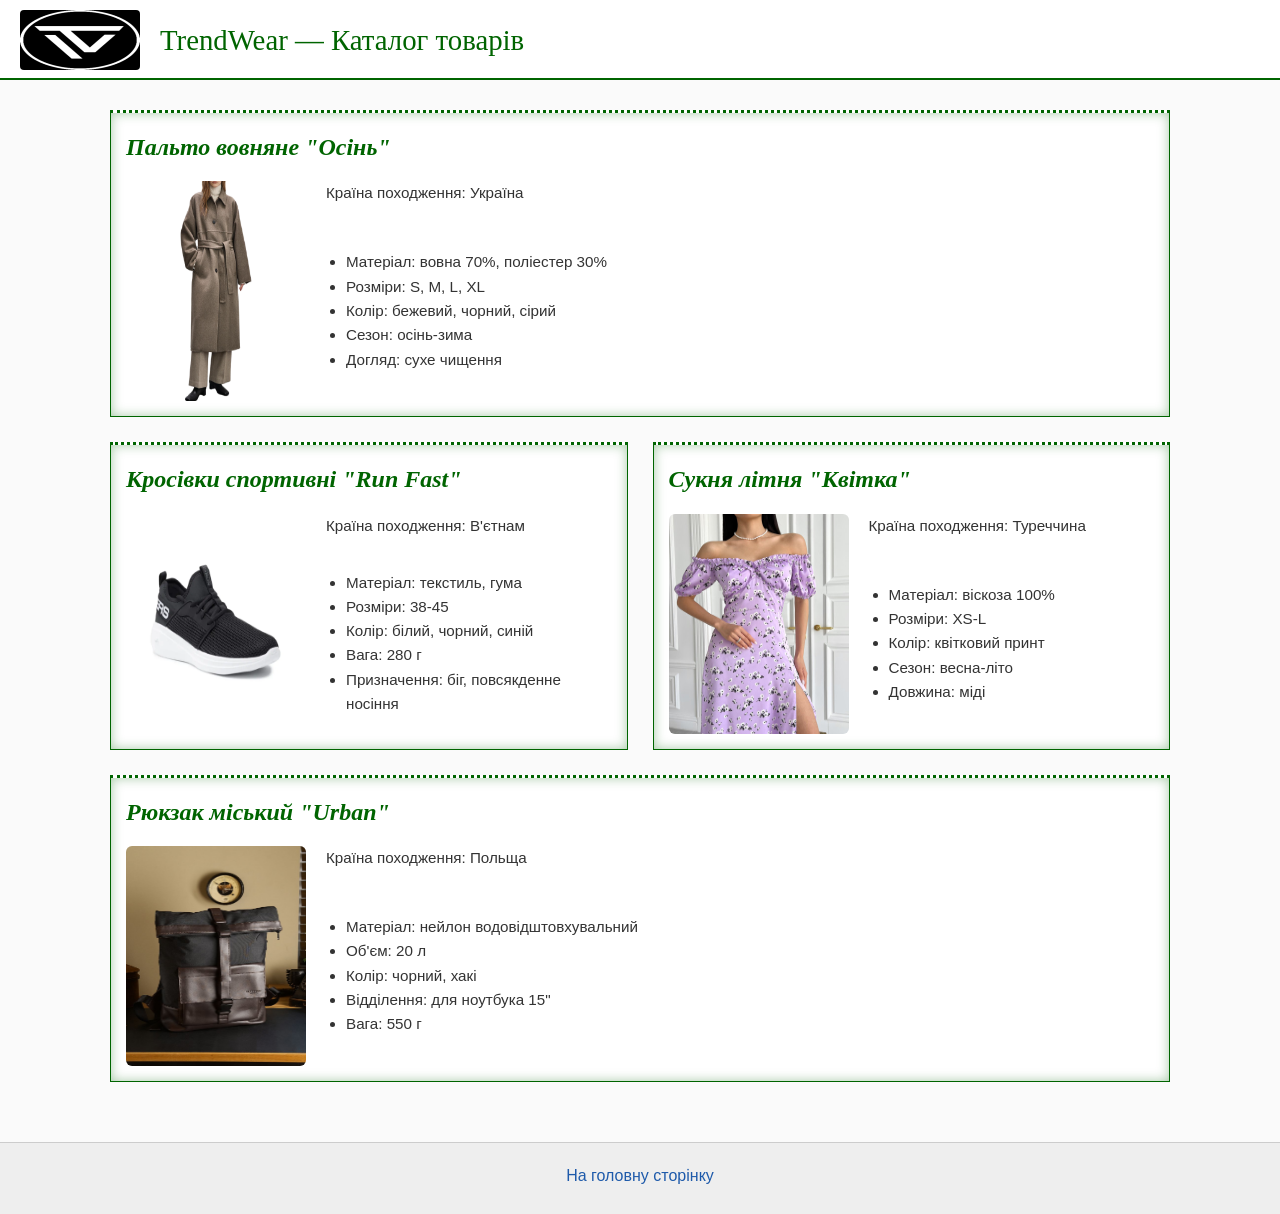
<file: catalog.html>
<!DOCTYPE html>
<html lang="uk">
<head>
<meta charset="UTF-8">
<meta name="viewport" content="width=device-width, initial-scale=1.0">
<title>Каталог — TrendWear</title>
<link rel="stylesheet" href="css/style.css">
<link rel="stylesheet" href="css/catalog.css">
<style>
body { padding-top: 90px; }
a:visited { color: darkgreen; }
</style>
</head>
<body>

<header class="site-header">
  <img class="logo" src="images/logo.png" alt="Логотип TrendWear" width="120" height="60">
  <h1 class="site-title">TrendWear — Каталог товарів</h1>
</header>

<main class="content">
  <section class="catalog">

    <article class="product-card">
      <h2 class="product-title">Пальто вовняне "Осінь"</h2>
      <img class="product-photo" src="images/coat.png" alt="Пальто вовняне Осінь" width="180" height="220">
      <p class="origin">Країна походження: Україна</p>
      <ul class="specs">
        <li>Матеріал: вовна 70%, поліестер 30%</li>
        <li>Розміри: S, M, L, XL</li>
        <li>Колір: бежевий, чорний, сірий</li>
        <li>Сезон: осінь-зима</li>
        <li>Догляд: сухе чищення</li>
      </ul>
    </article>

    <article class="product-card">
      <h2 class="product-title">Кросівки спортивні "Run Fast"</h2>
      <img class="product-photo" src="images/shoes.webp" alt="Кросівки Run Fast" width="180" height="220">
      <p class="origin">Країна походження: В'єтнам</p>
      <ul class="specs">
        <li>Матеріал: текстиль, гума</li>
        <li>Розміри: 38-45</li>
        <li>Колір: білий, чорний, синій</li>
        <li>Вага: 280 г</li>
        <li>Призначення: біг, повсякденне носіння</li>
      </ul>
    </article>

    <article class="product-card">
      <h2 class="product-title">Сукня літня "Квітка"</h2>
      <img class="product-photo" src="images/dress.jpg" alt="Сукня Квітка" width="180" height="220">
      <p class="origin">Країна походження: Туреччина</p>
      <ul class="specs">
        <li>Матеріал: віскоза 100%</li>
        <li>Розміри: XS-L</li>
        <li>Колір: квітковий принт</li>
        <li>Сезон: весна-літо</li>
        <li>Довжина: міді</li>
      </ul>
    </article>

    <article class="product-card">
      <h2 class="product-title">Рюкзак міський "Urban"</h2>
      <img class="product-photo" src="images/backpack.jpg" alt="Рюкзак Urban" width="180" height="220">
      <p class="origin">Країна походження: Польща</p>
      <ul class="specs">
        <li>Матеріал: нейлон водовідштовхувальний</li>
        <li>Об'єм: 20 л</li>
        <li>Колір: чорний, хакі</li>
        <li>Відділення: для ноутбука 15"</li>
        <li>Вага: 550 г</li>
      </ul>
    </article>

  </section>
</main>

<footer class="site-footer">
  <p><a href="index.html">На головну сторінку</a></p>
</footer>

<script src="js/products.js"></script>
</body>
</html>
</file>
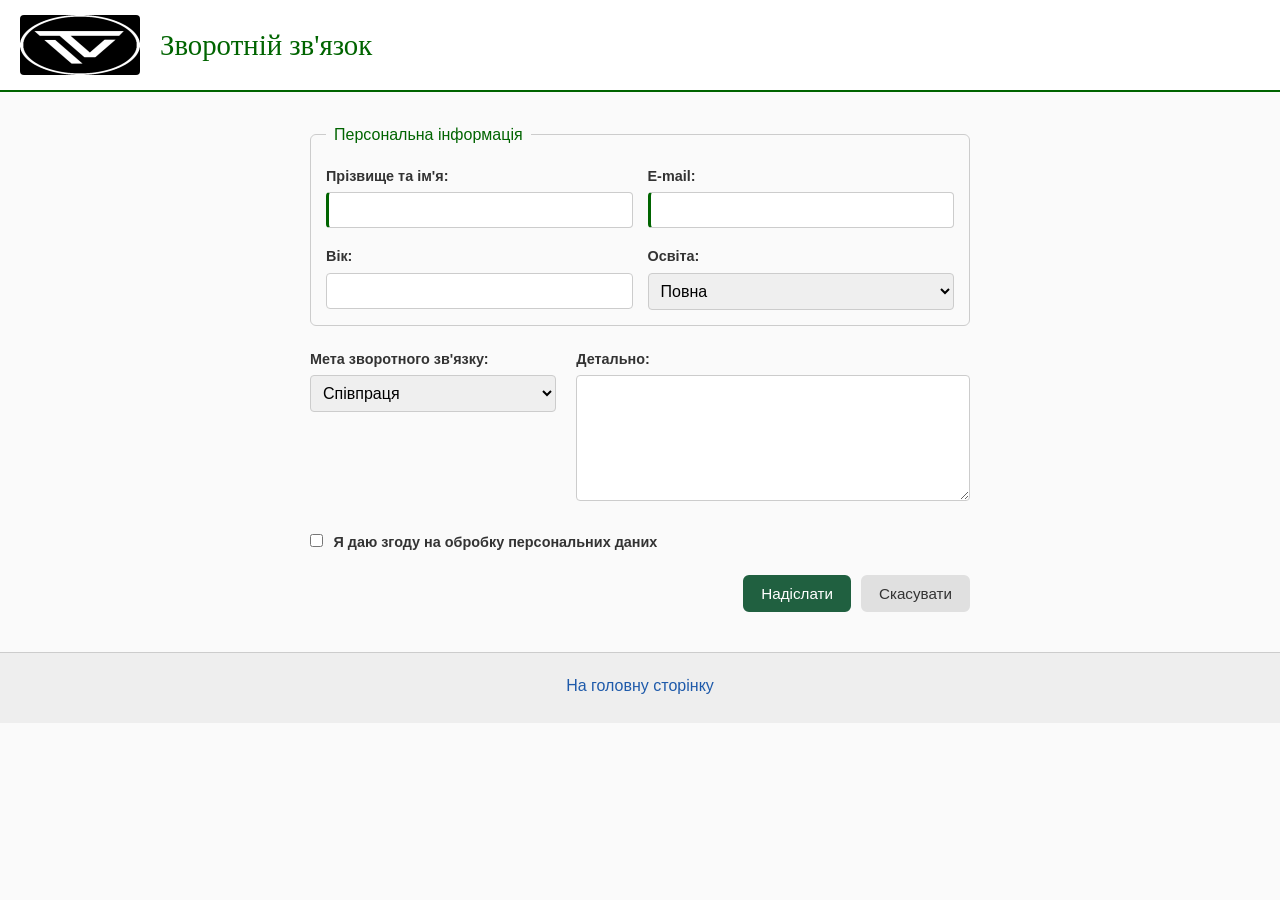
<file: feedback.html>
<!DOCTYPE html>
<html lang="uk">
<head>
<meta charset="UTF-8">
<meta name="viewport" content="width=device-width, initial-scale=1.0">
<title>Зворотній зв'язок — TrendWear</title>
<link rel="stylesheet" href="css/style.css">
<link rel="stylesheet" href="css/feedback.css">
<style>
input:required { border-left: 3px solid darkgreen; }
textarea { resize: vertical; }
</style>
</head>
<body>

<header class="site-header">
  <img class="logo" src="images/logo.png" alt="Логотип TrendWear" width="120" height="60">
  <h1 class="site-title">Зворотній зв'язок</h1>
</header>

<main class="content">

  <form class="feedback-form" action="#">

    <fieldset class="personal">
      <legend>Персональна інформація</legend>

      <p class="field">
        <label for="fullname">Прізвище та ім'я:</label><br>
        <input type="text" id="fullname" name="fullname" required>
      </p>

      <p class="field">
        <label for="email">E-mail:</label><br>
        <input type="email" id="email" name="email" required>
      </p>

      <p class="field">
        <label for="age">Вік:</label><br>
        <input type="number" id="age" name="age" min="1" max="120">
      </p>

      <p class="field">
        <label for="education">Освіта:</label><br>
        <select id="education" name="education">
          <option value="full" selected>Повна</option>
          <option value="incomplete">Неповна</option>
          <option value="higher">Вища</option>
          <option value="professional">Професійна</option>
        </select>
      </p>
    </fieldset>

    <p class="field-purpose">
      <label for="purpose">Мета зворотного зв'язку:</label><br>
      <select id="purpose" name="purpose">
        <option value="cooperation">Співпраця</option>
        <option value="complaint">Скарга на порушення права власності</option>
        <option value="proposal">Пропозиція</option>
        <option value="bug">Наявність помилки</option>
      </select>
    </p>

    <p class="field-details">
      <label for="details">Детально:</label><br>
      <textarea id="details" name="details" rows="6" cols="40" maxlength="500"></textarea>
    </p>

    <p class="field-agree">
      <input type="checkbox" id="agreement" name="agreement" required>
      <label for="agreement">Я даю згоду на обробку персональних даних</label>
    </p>

    <p class="field-actions">
      <button type="submit" class="btn">Надіслати</button>
      <button type="reset" class="btn">Скасувати</button>
    </p>

  </form>
</main>

<footer class="site-footer">
  <p><a href="index.html">На головну сторінку</a></p>
</footer>

<script src="js/feedback.js"></script>
</body>
</html>
</file>
<file: css/style.css>
* {
  margin: 0;
  padding: 0;
  box-sizing: border-box;
}

html {
  scroll-behavior: smooth;
}

body {
  font-family: Arial, Helvetica, sans-serif;
  font-size: 16px;
  line-height: 1.6;
  color: #333333;
  background-color: #fafafa;
}

h1, h2 {
  font-family: Georgia, "Times New Roman", serif;
  font-weight: normal;
  color: darkgreen;
}

h1 { font-size: 1.8rem; }
h2 { font-size: 1.4rem; margin-bottom: 10px; }

p { margin-bottom: 10px; }

a {
  color: rgb(30, 90, 170);
  text-decoration: none;
}

a:hover,
a:focus {
  text-decoration: underline;
}

img {
  max-width: 100%;
}

img[alt*="Логотип"] {
  border-radius: 4px;
}

.btn {
  font-family: inherit;
  font-size: 0.95rem;
  padding: 8px 16px;
  color: white;
  background-color: hsl(150, 50%, 25%);
  border: 2px solid hsl(150, 50%, 25%);
  border-radius: 6px;
  cursor: pointer;
  transition: background-color 0.3s ease,
              color 0.3s ease,
              box-shadow 0.3s ease,
              transform 0.3s ease;
}

.btn:hover {
  color: hsl(150, 50%, 25%);
  background-color: white;
  box-shadow: 0 4px 8px rgba(0, 0, 0, 0.25);
  transform: translateY(-2px);
}

.btn:active {
  transform: translateY(0);
}

.site-footer {
  margin-top: 40px;
  padding: 20px;
  text-align: center;
  background-color: #eeeeee;
  border-top: 1px solid #cccccc;
}

.site-footer p {
  margin-bottom: 5px;
}
</file>
<file: css/catalog.css>
.site-header {
  position: fixed;
  top: 0;
  left: 0;
  width: 100%;
  height: 80px;
  padding: 10px 20px;
  background-color: white;
  border-bottom: 2px solid darkgreen;
  z-index: 100;
  display: grid;
  grid-template-columns: 120px 1fr;
  column-gap: 20px;
  align-items: center;
}

.content {
  max-width: 1100px;
  margin: 0 auto;
  padding: 20px;
}

.catalog {
  display: grid;
  grid-template-columns: repeat(2, 1fr);
  grid-auto-rows: auto;
  gap: 25px;
  justify-items: stretch;
  align-items: start;
}

.product-card {
  padding: 15px;
  background-color: white;
  border: 1px solid darkgreen;
  border-top: 3px dotted darkgreen;
  box-shadow: inset 0 0 12px rgba(0, 100, 0, 0.35);
  display: grid;
  grid-template-columns: 180px 1fr;
  gap: 5px 20px;
}

.product-card:first-child,
.product-card:last-child {
  grid-column: span 2;
}

.product-title {
  grid-column: 1 / -1;
  font-weight: 700;
  font-size: 1.5rem;
  font-style: italic;
}

.product-photo {
  grid-column: 1;
  grid-row: 2 / span 2;
  align-self: start;
  border-radius: 6px;
}

.origin {
  grid-column: 2;
  grid-row: 2;
}

.specs {
  grid-column: 2;
  grid-row: 3;
  margin-left: 20px;
}

.origin,
.specs li {
  font-weight: 400;
  font-size: 0.95rem;
}

.product-photo:hover {
  animation-name: vintage;
  animation-duration: 1.5s;
  animation-timing-function: ease-in-out;
  animation-fill-mode: forwards;
}

@keyframes vintage {
  from { filter: sepia(0) contrast(1) brightness(1); }
  to   { filter: sepia(1) contrast(1.15) brightness(0.9); }
}

@media (max-width: 800px) {
  .catalog {
    grid-template-columns: 1fr;
  }
  .product-card:first-child,
  .product-card:last-child {
    grid-column: auto;
  }
}
</file>
<file: css/feedback.css>
.site-header {
  display: flex;
  align-items: center;
  gap: 20px;
  padding: 15px 20px;
  background-color: white;
  border-bottom: 2px solid darkgreen;
}

.content {
  max-width: 700px;
  margin: 30px auto;
  padding: 0 20px;
}

.feedback-form {
  display: flex;
  flex-flow: row wrap;
  justify-content: space-between;
  align-items: flex-start;
  align-content: flex-start;
  gap: 20px;
}

.feedback-form p {
  margin-bottom: 0;
}

.personal {
  display: flex;
  flex-flow: row wrap;
  justify-content: space-between;
  gap: 15px;
  padding: 15px;
  border: 1px solid #cccccc;
  border-radius: 6px;
  flex: 1 1 100%;
  order: 1;
}

.personal legend {
  padding: 0 8px;
  color: darkgreen;
}

.personal .field {
  flex: 1 1 45%;
}

.feedback-form > .field-purpose {
  order: 2;
  flex-grow: 1;
  flex-shrink: 1;
  flex-basis: 35%;
}

.feedback-form > .field-details {
  order: 3;
  flex-grow: 2;
  flex-shrink: 1;
  flex-basis: 55%;
}

.feedback-form > .field-agree {
  order: 4;
  flex: 1 1 100%;
}

.feedback-form > .field-actions {
  order: 5;
  flex: 1 1 100%;
  align-self: flex-end;
  display: flex;
  justify-content: flex-end;
  gap: 10px;
}

label {
  font-weight: bold;
  font-size: 0.9rem;
}

input, select, textarea {
  width: 100%;
  margin-top: 4px;
  padding: 8px;
  font-family: inherit;
  font-size: 1rem;
  border: 1px solid #cccccc;
  border-radius: 4px;
  transition: border-color 0.3s, box-shadow 0.3s;
}

input[type="checkbox"] {
  width: auto;
  margin-right: 6px;
}

input:focus,
select:focus,
textarea:focus {
  outline: none;
  border-color: darkgreen;
  box-shadow: 0 0 6px rgba(0, 100, 0, 0.4);
}

.btn[type="reset"] {
  color: #333333;
  background-color: #e0e0e0;
  border-color: #e0e0e0;
}

.btn[type="reset"]:hover {
  color: #333333;
  background-color: white;
}
</file>
